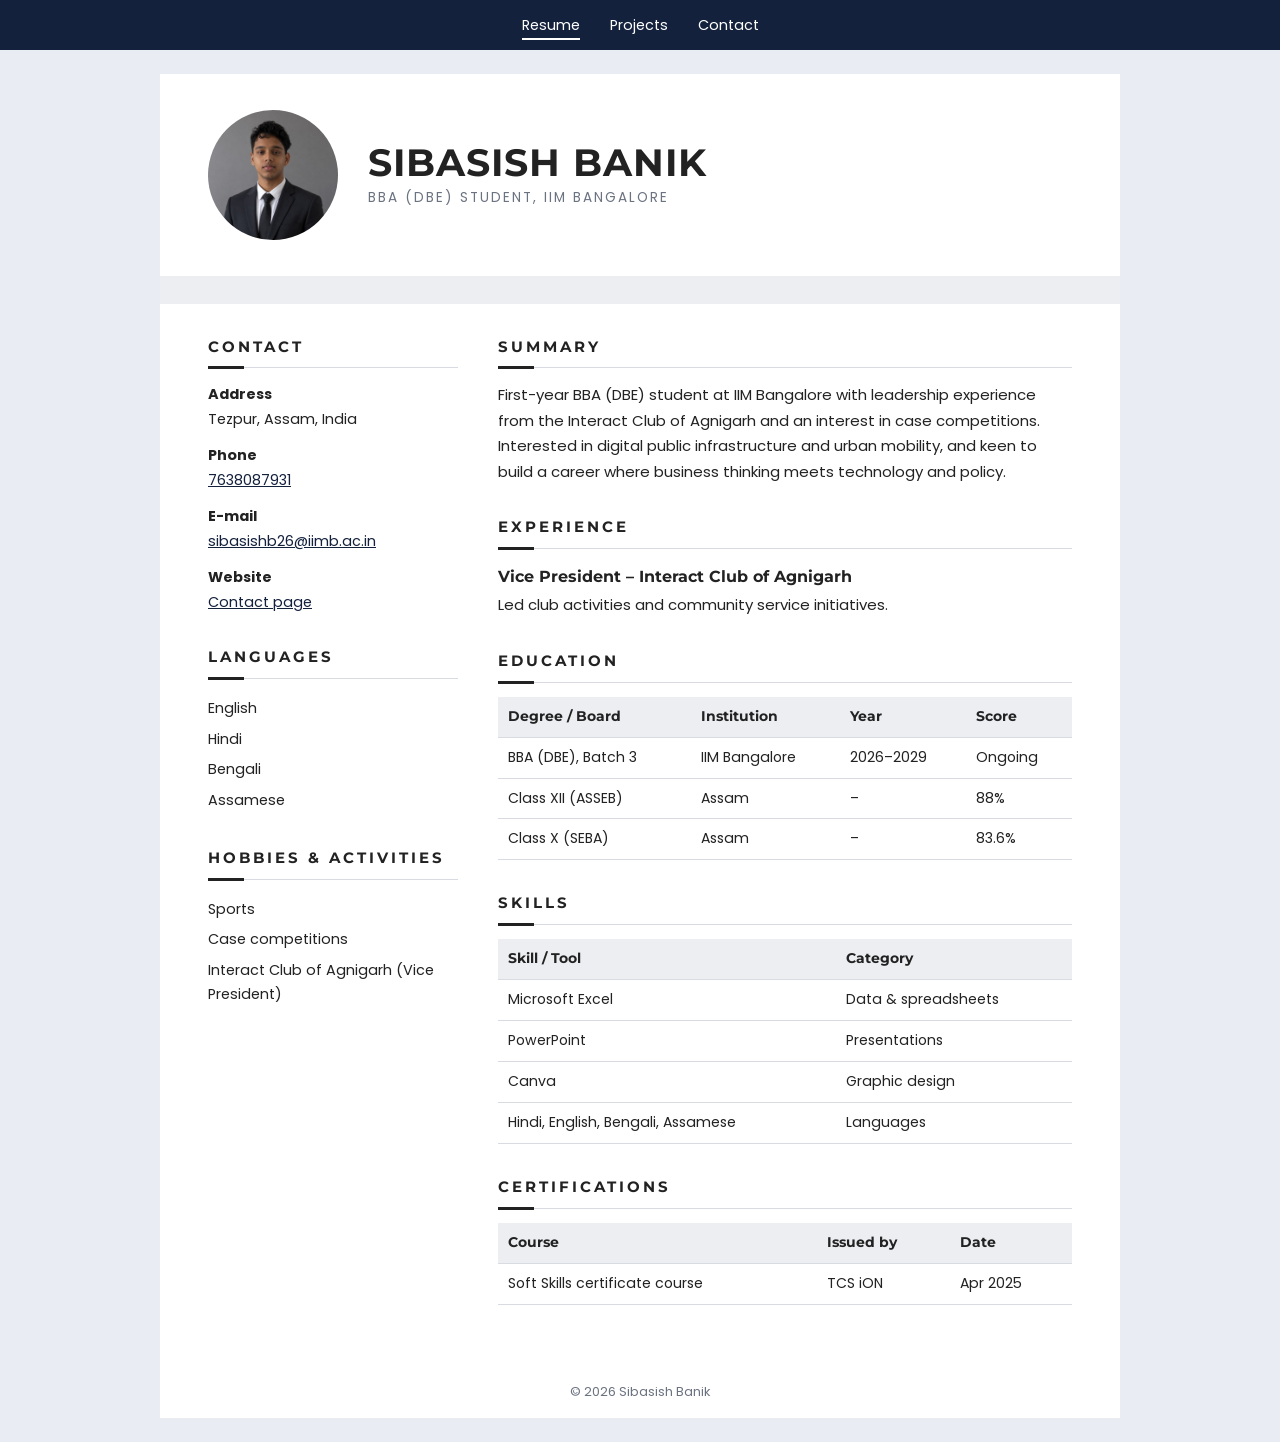
<file: index.html>
<!DOCTYPE html>
<html lang="en">
<head>
<meta charset="UTF-8">
<meta name="viewport" content="width=device-width, initial-scale=1">
<title>Sibasish Banik | Resume</title>
<link rel="preconnect" href="https://fonts.googleapis.com">
<link rel="preconnect" href="https://fonts.gstatic.com" crossorigin>
<link href="https://fonts.googleapis.com/css2?family=Montserrat:wght@400;500;700&family=Poppins:wght@300;400&display=swap" rel="stylesheet">
<link rel="stylesheet" href="style.css">
</head>
<body>
<nav class="navbar" aria-label="Main navigation"><ul><li><a href="index.html" class="active">Resume</a></li><li><a href="projects.html">Projects</a></li><li><a href="contact.html">Contact</a></li></ul></nav>
<header class="top">
<img class="avatar" src="photo.jpg" alt="Photo of Sibasish Banik">
<div><h1>Sibasish Banik</h1><p class="role">BBA (DBE) Student, IIM Bangalore</p></div>
</header>
<div class="layout">
<aside>
  <section>
    <h2>Contact</h2>
    <address>
      <p><strong>Address</strong><br>Tezpur, Assam, India</p>
      <p><strong>Phone</strong><br><a href="tel:+917638087931">7638087931</a></p>
      <p><strong>E-mail</strong><br><a href="mailto:sibasishb26@iimb.ac.in">sibasishb26@iimb.ac.in</a></p>
      <p><strong>Website</strong><br><a href="contact.html">Contact page</a></p>
    </address>
  </section>
  <section>
    <h2>Languages</h2>
    <ul class="plain"><li>English</li><li>Hindi</li><li>Bengali</li><li>Assamese</li></ul>
  </section>
  <section>
    <h2>Hobbies &amp; Activities</h2>
    <ul class="plain"><li>Sports</li><li>Case competitions</li><li>Interact Club of Agnigarh (Vice President)</li></ul>
  </section>
</aside>

<main>
  <section id="summary">
    <h2>Summary</h2>
    <p>First-year BBA (DBE) student at IIM Bangalore with leadership experience from the Interact Club of Agnigarh and an interest in case competitions. Interested in digital public infrastructure and urban mobility, and keen to build a career where business thinking meets technology and policy.</p>
  </section>

  <section id="experience">
    <h2>Experience</h2>
    <article class="entry"><h3>Vice President &ndash; Interact Club of Agnigarh</h3><p>Led club activities and community service initiatives.</p></article>
  </section>

  <section id="education">
    <h2>Education</h2>
    <table>
      <thead><tr><th>Degree / Board</th><th>Institution</th><th>Year</th><th>Score</th></tr></thead>
      <tbody>
        <tr><td>BBA (DBE), Batch 3</td><td>IIM Bangalore</td><td>2026&ndash;2029</td><td>Ongoing</td></tr>
        <tr><td>Class XII (ASSEB)</td><td>Assam</td><td>&ndash;</td><td>88%</td></tr>
        <tr><td>Class X (SEBA)</td><td>Assam</td><td>&ndash;</td><td>83.6%</td></tr>
      </tbody>
    </table>
  </section>

  <section id="skills">
    <h2>Skills</h2>
    <table>
      <thead><tr><th>Skill / Tool</th><th>Category</th></tr></thead>
      <tbody>
        <tr><td>Microsoft Excel</td><td>Data &amp; spreadsheets</td></tr>
        <tr><td>PowerPoint</td><td>Presentations</td></tr>
        <tr><td>Canva</td><td>Graphic design</td></tr>
        <tr><td>Hindi, English, Bengali, Assamese</td><td>Languages</td></tr>
      </tbody>
    </table>
  </section>

  <section id="certifications">
    <h2>Certifications</h2>
    <table>
      <thead><tr><th>Course</th><th>Issued by</th><th>Date</th></tr></thead>
      <tbody><tr><td>Soft Skills certificate course</td><td>TCS iON</td><td>Apr 2025</td></tr></tbody>
    </table>
  </section>
</main>
</div>
<footer><p>&copy; 2026 Sibasish Banik</p></footer>
</body>
</html>
</file>
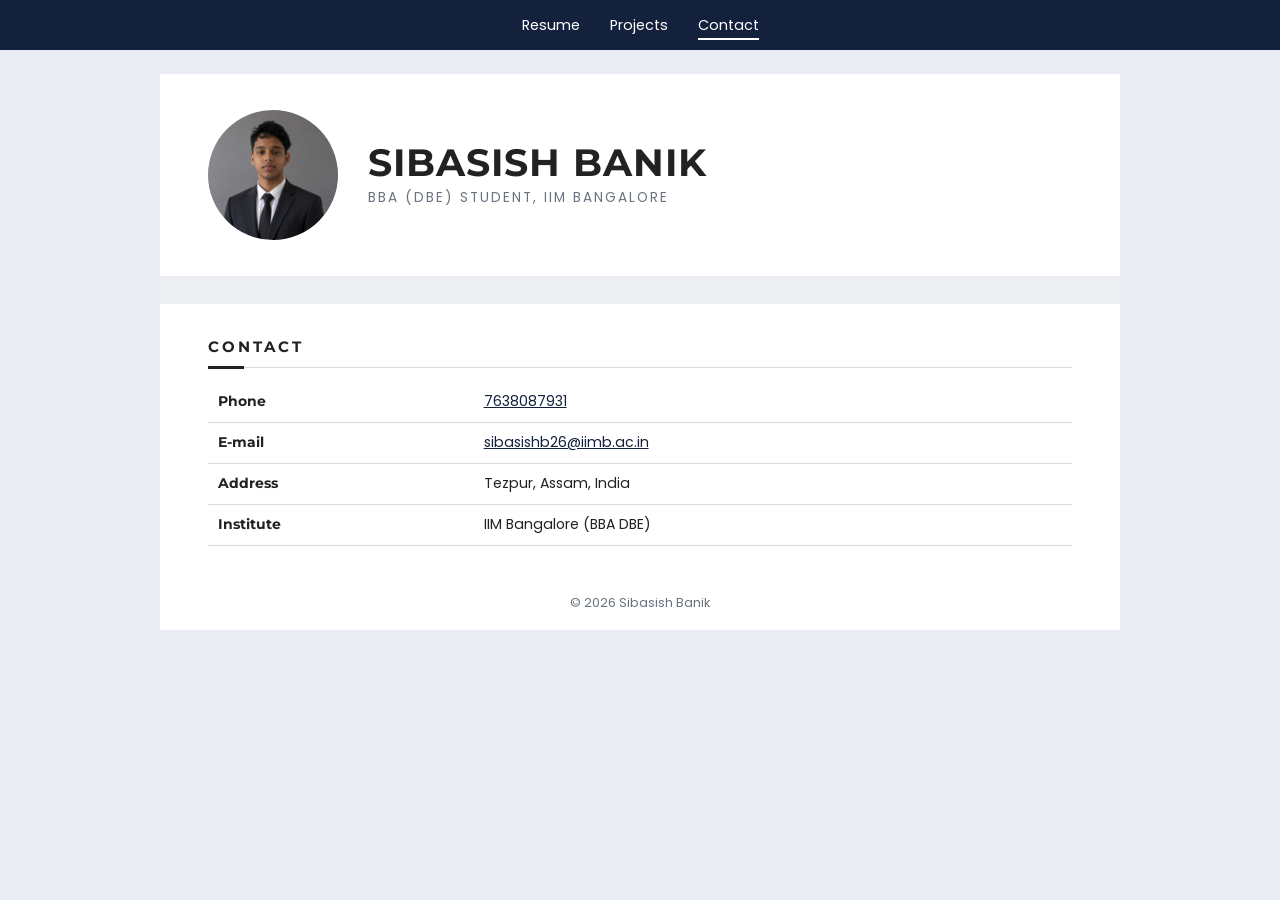
<file: contact.html>
<!DOCTYPE html>
<html lang="en">
<head>
<meta charset="UTF-8">
<meta name="viewport" content="width=device-width, initial-scale=1">
<title>Contact | Sibasish Banik</title>
<link rel="preconnect" href="https://fonts.googleapis.com">
<link rel="preconnect" href="https://fonts.gstatic.com" crossorigin>
<link href="https://fonts.googleapis.com/css2?family=Montserrat:wght@400;500;700&family=Poppins:wght@300;400&display=swap" rel="stylesheet">
<link rel="stylesheet" href="style.css">
</head>
<body>
<nav class="navbar" aria-label="Main navigation"><ul><li><a href="index.html">Resume</a></li><li><a href="projects.html">Projects</a></li><li><a href="contact.html" class="active">Contact</a></li></ul></nav>
<header class="top">
<img class="avatar" src="photo.jpg" alt="Photo of Sibasish Banik">
<div><h1>Sibasish Banik</h1><p class="role">BBA (DBE) Student, IIM Bangalore</p></div>
</header>
<main class="page">
  <h2>Contact</h2>
  <address>
    <table>
      <tbody>
        <tr><th scope="row">Phone</th><td><a href="tel:+917638087931">7638087931</a></td></tr>
        <tr><th scope="row">E-mail</th><td><a href="mailto:sibasishb26@iimb.ac.in">sibasishb26@iimb.ac.in</a></td></tr>
        <tr><th scope="row">Address</th><td>Tezpur, Assam, India</td></tr>
        <tr><th scope="row">Institute</th><td>IIM Bangalore (BBA DBE)</td></tr>
      </tbody>
    </table>
  </address>
</main>
<footer><p>&copy; 2026 Sibasish Banik</p></footer>
</body>
</html>
</file>
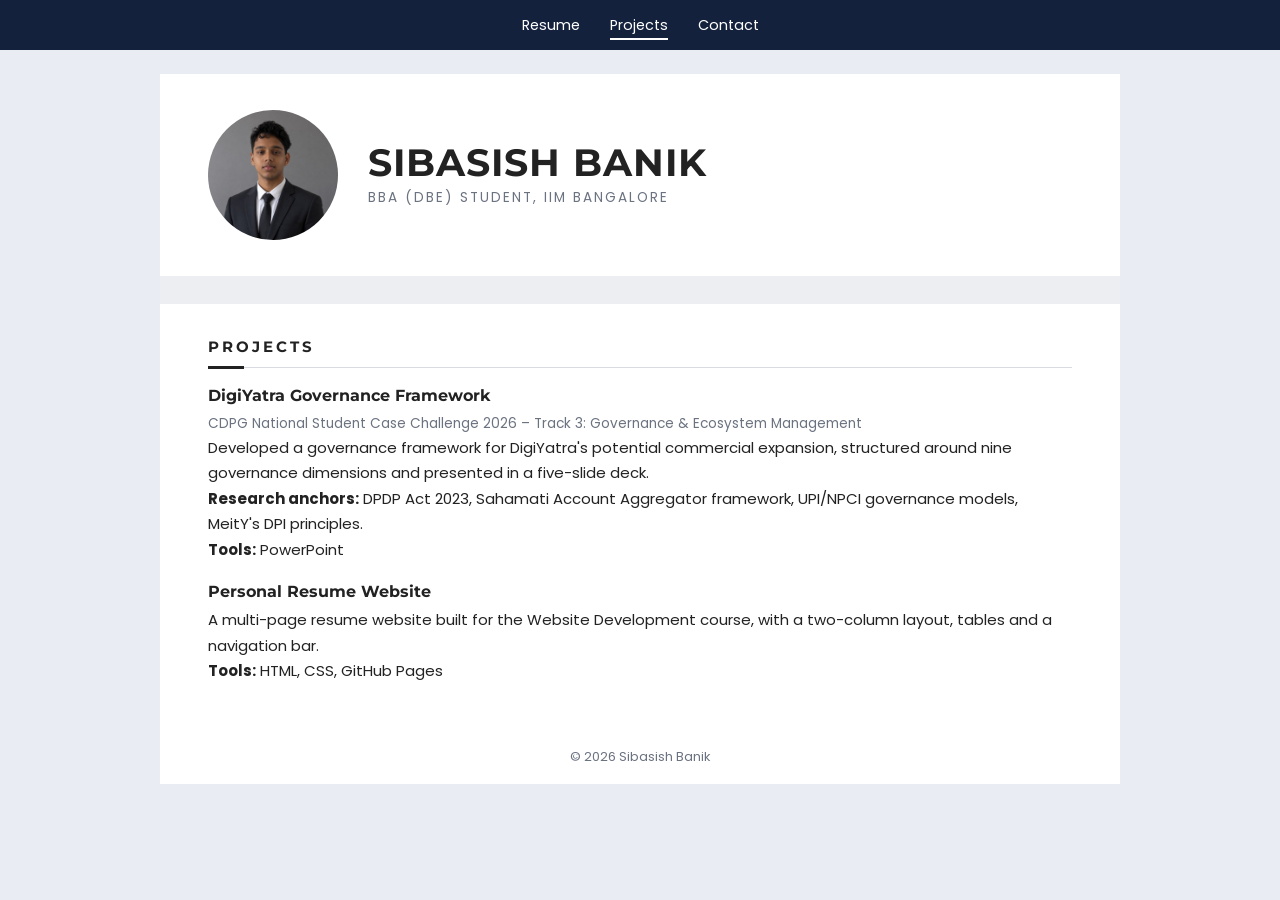
<file: projects.html>
<!DOCTYPE html>
<html lang="en">
<head>
<meta charset="UTF-8">
<meta name="viewport" content="width=device-width, initial-scale=1">
<title>Projects | Sibasish Banik</title>
<link rel="preconnect" href="https://fonts.googleapis.com">
<link rel="preconnect" href="https://fonts.gstatic.com" crossorigin>
<link href="https://fonts.googleapis.com/css2?family=Montserrat:wght@400;500;700&family=Poppins:wght@300;400&display=swap" rel="stylesheet">
<link rel="stylesheet" href="style.css">
</head>
<body>
<nav class="navbar" aria-label="Main navigation"><ul><li><a href="index.html">Resume</a></li><li><a href="projects.html" class="active">Projects</a></li><li><a href="contact.html">Contact</a></li></ul></nav>
<header class="top">
<img class="avatar" src="photo.jpg" alt="Photo of Sibasish Banik">
<div><h1>Sibasish Banik</h1><p class="role">BBA (DBE) Student, IIM Bangalore</p></div>
</header>
<main class="page">
  <h2>Projects</h2>
  <article class="entry">
    <h3>DigiYatra Governance Framework</h3>
    <p class="meta">CDPG National Student Case Challenge 2026 &ndash; Track 3: Governance &amp; Ecosystem Management</p>
    <p>Developed a governance framework for DigiYatra's potential commercial expansion, structured around nine governance dimensions and presented in a five-slide deck.</p>
    <p><strong>Research anchors:</strong> DPDP Act 2023, Sahamati Account Aggregator framework, UPI/NPCI governance models, MeitY's DPI principles.</p>
    <p><strong>Tools:</strong> PowerPoint</p>
  </article>
  <article class="entry">
    <h3>Personal Resume Website</h3>
    <p>A multi-page resume website built for the Website Development course, with a two-column layout, tables and a navigation bar.</p>
    <p><strong>Tools:</strong> HTML, CSS, GitHub Pages</p>
  </article>
</main>
<footer><p>&copy; 2026 Sibasish Banik</p></footer>
</body>
</html>
</file>
<file: style.css>
/* Palette */
:root{--ink:#222;--muted:#6b7280;--band:#eceef2;--line:#d8dbe2;--accent:#14213d}
*{box-sizing:border-box;margin:0;padding:0}
body{font-family:'Poppins',sans-serif;color:var(--ink);background:#e9edf3;line-height:1.7;font-size:15px}
h1,h2,h3,th{font-family:'Montserrat',sans-serif}
a{color:var(--accent)}

/* Navigation bar */
.navbar{background:var(--accent)}
.navbar ul{display:flex;justify-content:center;gap:30px;list-style:none;padding:12px}
.navbar a{color:#fff;text-decoration:none;font-size:.9rem;padding-bottom:3px}
.navbar a:hover,.navbar a.active{border-bottom:2px solid #fff}

/* Header with photo */
.top,.layout,.page,footer{max-width:960px;margin:auto;background:#fff}
.top{display:flex;align-items:center;gap:30px;padding:36px 48px;margin-top:24px;border-bottom:28px solid var(--band)}
.avatar{width:130px;height:130px;border-radius:50%;object-fit:cover}
.top h1{font-size:2.4rem;text-transform:uppercase;letter-spacing:1px;line-height:1.2}
.role{color:var(--muted);text-transform:uppercase;letter-spacing:2px;font-size:.85rem}

/* Two-column layout */
.layout{display:flex;gap:40px;padding:30px 48px}
aside{flex:0 0 250px}
main{flex:1}
.page{padding:30px 48px}
section{margin-bottom:30px}
h2{font-size:.95rem;letter-spacing:3px;text-transform:uppercase;padding-bottom:8px;margin-bottom:14px;border-bottom:1px solid var(--line);position:relative}
h2::after{content:"";position:absolute;left:0;bottom:-2px;width:36px;height:3px;background:var(--ink)}
h3{font-size:1rem;margin-bottom:2px}
.entry{margin-bottom:16px}
.meta{color:var(--muted);font-size:.85rem}
address{font-style:normal;font-size:.9rem}
address p{margin-bottom:12px}
.plain{list-style:none;font-size:.9rem}
.plain li{padding:3px 0}

/* Tables */
table{width:100%;border-collapse:collapse;font-size:.88rem}
th,td{text-align:left;padding:8px 10px;border-bottom:1px solid var(--line)}
thead th{background:var(--band)}
tbody tr:hover{background:#f6f7fa}
footer{text-align:center;padding:16px;color:var(--muted);font-size:.8rem;margin-bottom:24px}

@media(max-width:720px){.top{flex-direction:column;text-align:center;padding:24px}.layout{flex-direction:column;padding:24px}aside{flex:none}.page{padding:24px}.top h1{font-size:1.7rem}}
</file>
